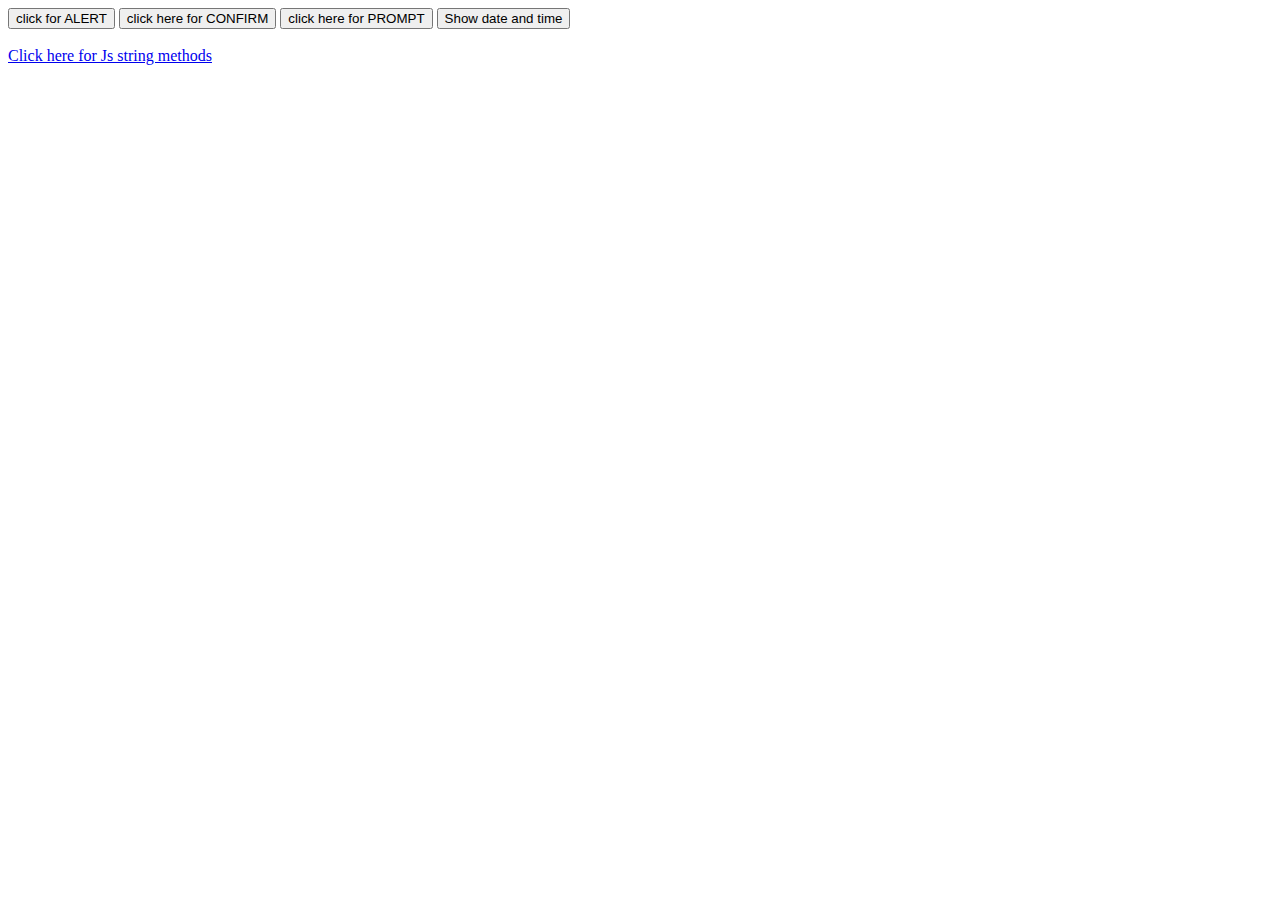
<file: index.html>
<!DOCTYPE html>
<html lang="en">
<head>
    <meta charset="UTF-8">
    <meta name="viewport" content="width=device-width, initial-scale=1.0">
    <title>Document</title>
</head>
<body>

    <button onclick='window.alert("Hello World")'>click for ALERT</button>
    <button onclick='window.confirm("TRUE OR FALSE")'>click here for CONFIRM</button>
    <button onclick='window.prompt("ENTER ANYTHING")'>click here for PROMPT</button>

    <button onclick='window.alert(Date())'>Show date and time</button>

    <br>
    <br>
    <a href="./pages/string.html">Click here for Js string methods</a>
    <script src="./js/main.js"></script> 
    

</body>
</html>
</file>
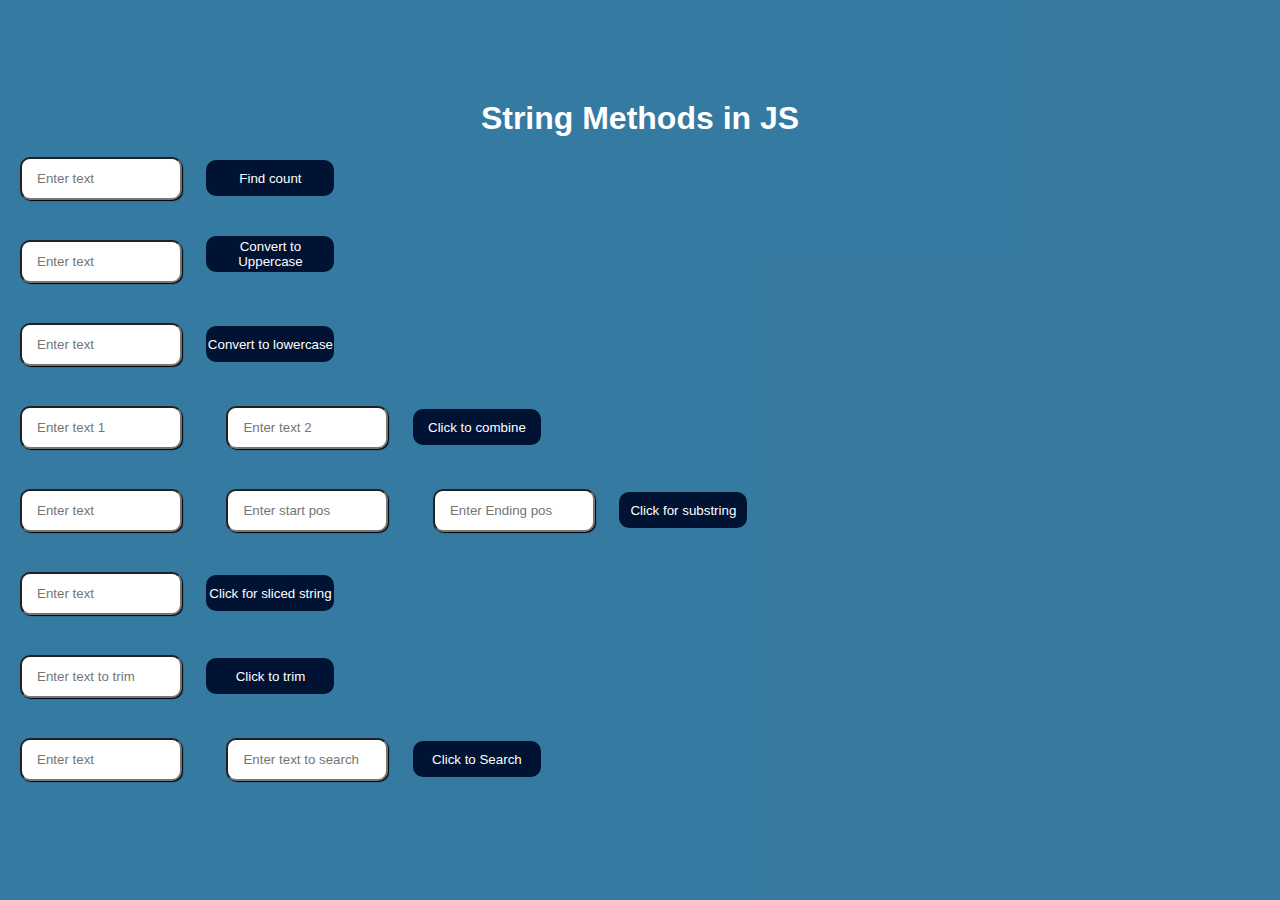
<file: pages/string.html>
<!DOCTYPE html>
<html lang="en">

<head>
    <meta charset="UTF-8">
    <meta name="viewport" content="width=device-width, initial-scale=1.0">
    <title>string methods</title>
    <link href="/css/style.css" rel="stylesheet" type="text/css">
</head>

<body>
    <div class="container">
        <h1 style="color: white;text-align: center;">String Methods in JS</h1>
        <form action="">
            <!--STRING LENGTH-->
            <div>
                <input type="text" id="textbox" class="textbox" placeholder="Enter text">
                <button type="submit" onclick="text_length()">Find count</button>
            </div>
            <!--STRING TO UPPERCASE-->
            <div>
                <input type="text" id="toupper" class="textbox" placeholder="Enter text">
                <button type="submit" onclick="toUppercase()">Convert to Uppercase</button>
            </div>
            <!--STRING TO LOWERCASE-->
            <div>
                <input type="text" id="tolower" class="textbox" placeholder="Enter text">
                <button type="submit" onclick="tolowercase()">Convert to lowercase</button>
            </div>
            <!--STRING CONCATINATION-->
            <div>
                <input type="text" id="txtbox1" class="textbox" placeholder="Enter text 1">
                <input type="text" id="txtbox2" class="textbox" placeholder="Enter text 2">
                <button type="submit" onclick="concats()">Click to combine</button>
            </div>
            <!---SUBSTRING-->
            <div>
                <input type="text" id="substr" class="textbox" placeholder="Enter text">
                <input type="text" id="substr1" placeholder="Enter start pos" class="textbox">
                <input type="text" id="substr2" placeholder="Enter Ending pos" class="textbox">
                <button type="submit" onclick="subs()">Click for substring</button>
            </div>
            <!---SLICE-->
            <div>
                <input type="text" id="slice" class="textbox" placeholder="Enter text">
                <button type="button" onclick="slices()">Click for sliced string</button>
            </div>
            <!---TRIM-->
            <div>
                <input type="text" id="totrim" placeholder="Enter text to trim" class="textbox">
                <button type="submit" onclick="totrims()">Click to trim</button>
            </div>
            <!--INCLUDES-->
            <div>
                <input type="text" id="includes_txt" placeholder="Enter text" class="textbox">
                <input type="text" id="search_txt" placeholder="Enter text to search" class="textbox">
                <button type="submit" onclick="isincludes()">Click to Search</button>
            </div>

        </form>

    </div>
    <script src="/js/string.js"></script>
</body>

</html>
</file>
<file: css/style.css>
* {
    margin: 0;
    padding: 0;
    font-family: 'Lucida Sans', 'Lucida Sans Regular', 'Lucida Grande', 'Lucida Sans Unicode', Geneva, Verdana, sans-serif;
}

body {
    background-color: grey;
}

.container {
    background-color: rgba(7, 119, 180, 0.614);
    height: 100vh;
    display: flex;
    justify-content: center;
    flex-direction: column;
}

.textbox {
    width: 10%;
    height: 1vh;
    box-shadow: 1px 1px 1px;
    padding: 15px;
    margin: 20px;
    border-radius: 10px;
}

button {
    height: 4vh;
    width: 10vw;
    background-color: rgb(0, 19, 50);
    color: white;
    margin: 0 auto;
    border: none;
    border-radius: 10px;

}

.count_text {
    color: rgb(241, 231, 231);
    text-align: center;
}
</file>
